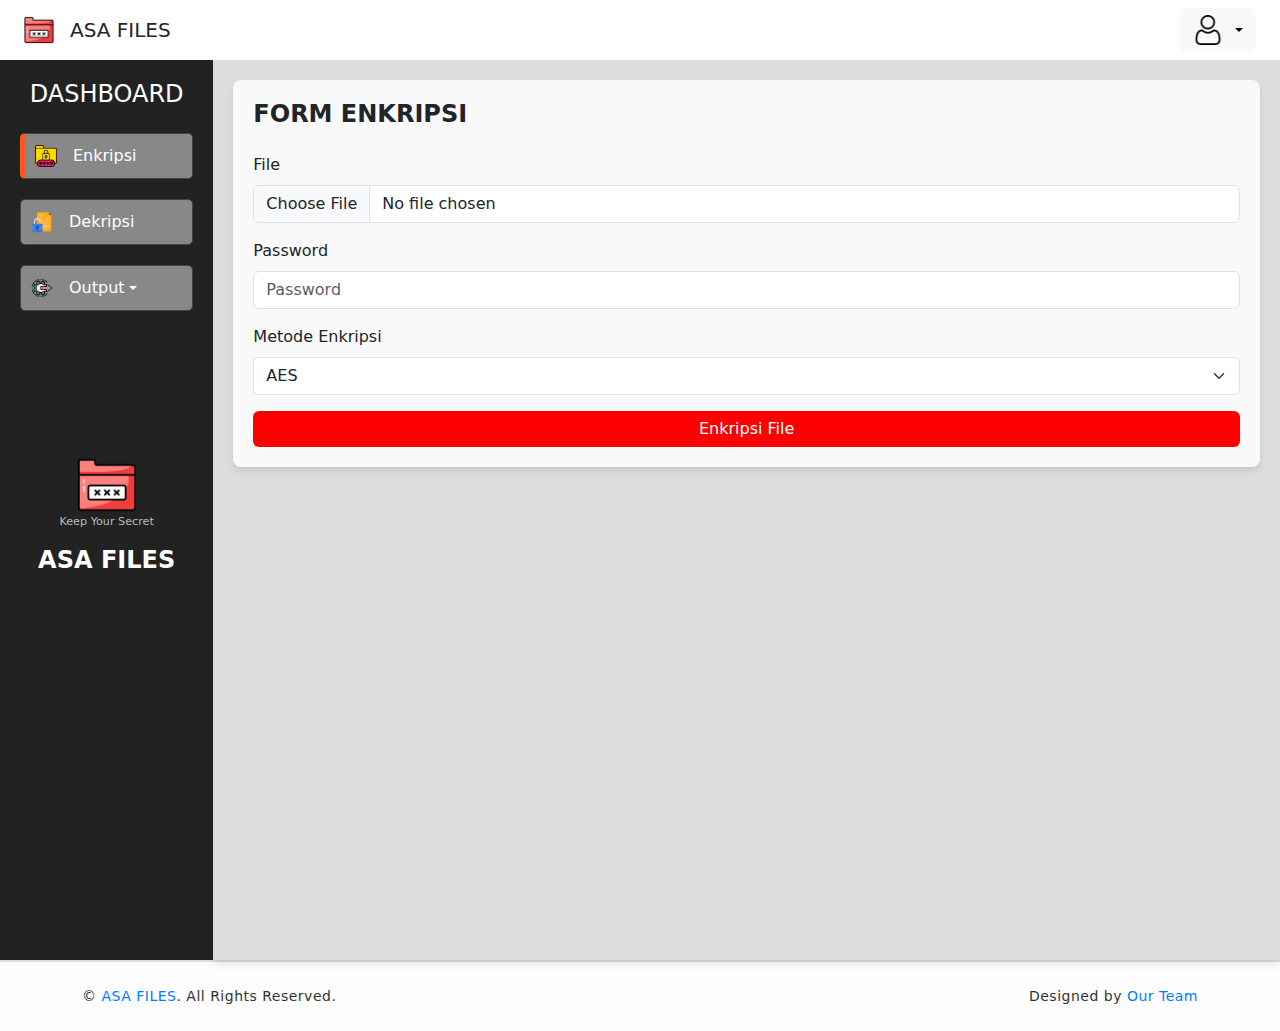
<file: templates/index.html>
<!DOCTYPE html>
<html lang="en">
<head>
  <meta charset="UTF-8">
  <meta name="viewport" content="width=device-width, initial-scale=1.0">
  <title>Form Enkripsi</title>
  <!-- Bootstrap CSS -->
  <link href="https://cdn.jsdelivr.net/npm/bootstrap@5.3.0/dist/css/bootstrap.min.css" rel="stylesheet">
  <!-- Custom CSS -->
  <link rel="stylesheet" href="/static/css/style.css">
</head>

<body>
  <!-- Header -->
  <header class="header d-flex align-items-center justify-content-between px-4">
    <div class="logo d-flex align-items-center">
      <img src="/static/img/logo.png" alt="Logo" class="me-3">
      <h5 class="m-0">ASA FILES</h5>
    </div>
    <!-- Dropdown Menu -->
    <div class="dropdown">
      <button class="btn btn-light dropdown-toggle d-flex align-items-center" type="button" id="dropdownMenuButton" data-bs-toggle="dropdown" aria-expanded="false">
        <img src="/static/img/user.png" alt="Profile" class="me-2">
      </button>
      <ul class="dropdown-menu dropdown-menu-end" aria-labelledby="dropdownMenuButton">
        <li><a class="dropdown-item" href="#">Log Out</a></li>
      </ul>
    </div>
  </header>

  <div class="container-fluid">
    <div class="row">
      <!-- Sidebar -->
      <div class="col-md-2 sidebar">
        <h4 class="text-center mb-4">DASHBOARD</h4>
        <a href="/" class="nav-link active d-flex align-items-center">
          <img src="/static/img/encrypted-icon.png" alt="Enkripsi Icon" class="menu-icon me-3"> Enkripsi
        </a>
        <a href="/decrypt" class="nav-link d-flex align-items-center">
          <img src="/static/img/decryption-icon.png" alt="Dekripsi Icon" class="menu-icon me-3"> Dekripsi
        </a>
        <div class="dropdown custom-dropdown">
          <a href="#" class="nav-link d-flex align-items-center dropdown-toggle" data-bs-toggle="dropdown">
              <img src="/static/img/output-icon.png" alt="Output Icon" class="menu-icon me-3"> Output
          </a>
          <ul class="dropdown-menu">
              <li><a class="nav-link dropdown-item" href="/encrypted_files">Hasil Enkripsi</a></li>
              <li><a class="nav-link dropdown-item" href="hasil_dekripsi.html">Hasil Dekripsi</a></li>
          </ul>
        </div>
        <div class="sidebar-logo text-center mt-4">
          <img src="/static/img/logo.png" alt="Logo" class="sidebar-logo-img">
          <h5 class="sidebar-tagline">Keep Your Secret</h5>
          <h3 class="sidebar-appname">ASA FILES</h3>
        </div>
      </div>

      <!-- Main Content -->
      <div class="col-md-10 main-content">

        <!-- Form Enkripsi -->
        <div class="form-container">
          <div class="d-flex justify-content-between align-items-center mb-3">
            <h4><b>FORM ENKRIPSI</b></h4>
          </div>
          <form action="/encrypt" method="POST" enctype="multipart/form-data" id="encryptionForm">
            <div class="mb-3">
              <label for="file" class="form-label">File</label>
              <input type="file" class="form-control" id="file" name="file" required>
            </div>
            <div class="mb-3">
              <label for="password" class="form-label">Password</label>
              <input type="password" class="form-control" id="password" name="password" placeholder="Password" required>
            </div>
            <div class="mb-3">
              <label for="method" class="form-label">Metode Enkripsi</label>
              <select class="form-select" id="method" name="method" required>
                <option value="AES">AES</option>
                <option value="Hybrid">Hybrid (AES + RSA)</option>
              </select>
            </div>

            <button type="submit" class="btn w-100" id="encryptButton">Enkripsi File</button>
          </form>
        </div>        
      </div>
    </div>
  </div>

  <footer>
    <div class="container-fluid footer-custom py-4">
      <div class="container">
        <div class="row g-5">
          <div class="col-md-6 text-center text-md-start">
            <p class="mb-md-0">
              &copy; <a class="text-link" href="#">ASA FILES</a>. All Rights Reserved.
            </p>
          </div>
          <div class="col-md-6 text-center text-md-end">
            <p class="mb-0">
              Designed by <a class="text-link" href="https://htmlcodex.com">Our Team</a>
            </p>
          </div>
        </div>
      </div>
    </div>
  </footer>
  
  <!-- Bootstrap JS -->
  <script src="https://cdn.jsdelivr.net/npm/bootstrap@5.3.0/dist/js/bootstrap.bundle.min.js"></script>
  <!-- External JS -->
  <script src="/static/js/main.js"></script>
</body>
</html>
</file>
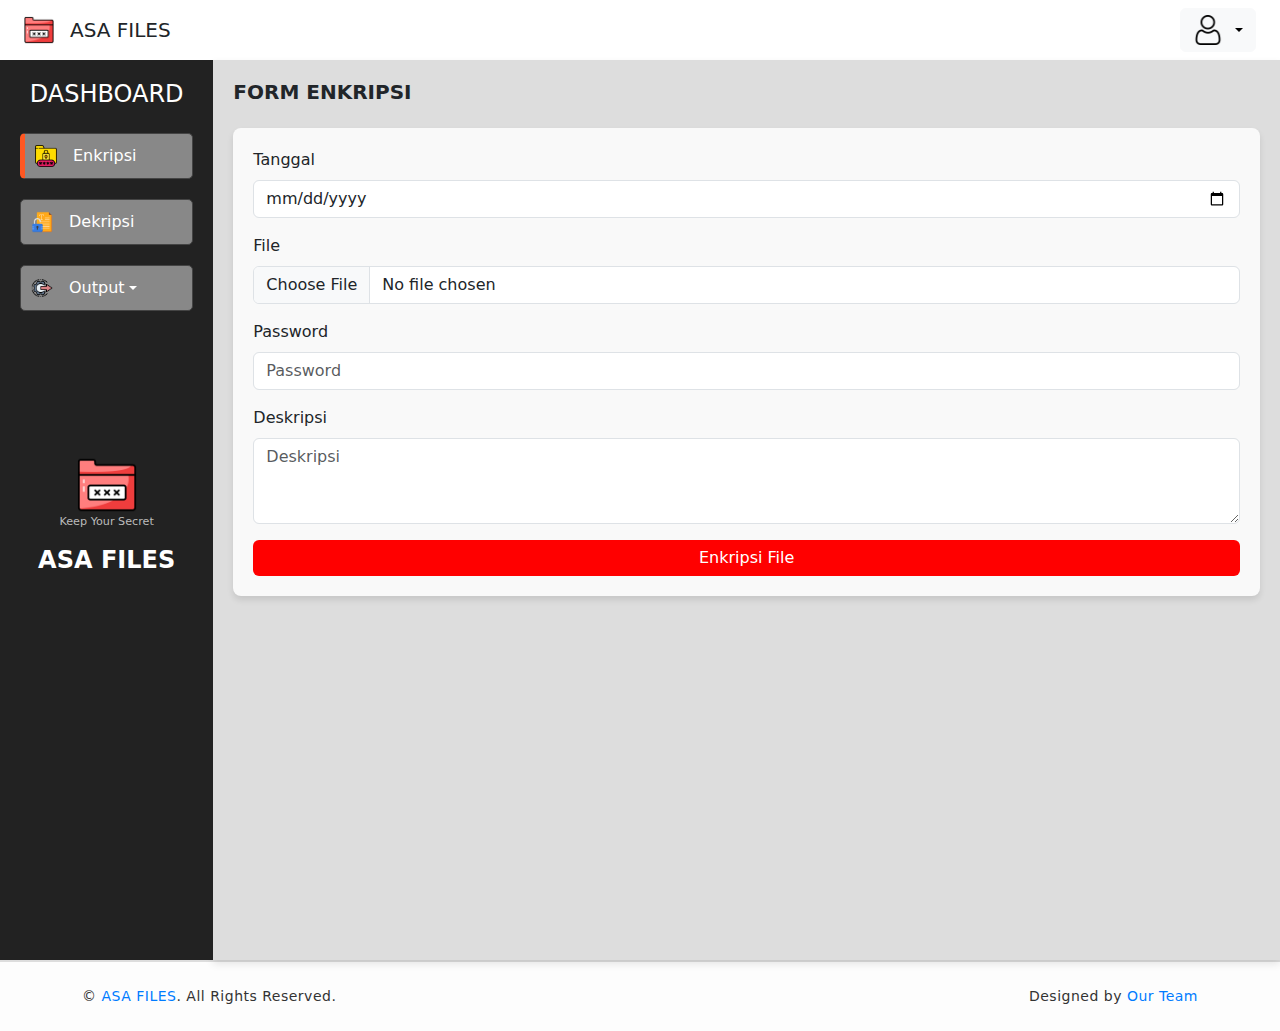
<file: templates/dekrip.html>
<!DOCTYPE html>
<html lang="en">
<head>
  <meta charset="UTF-8">
  <meta name="viewport" content="width=device-width, initial-scale=1.0">
  <title>Form Enkripsi</title>
  <!-- Bootstrap CSS -->
  <link href="https://cdn.jsdelivr.net/npm/bootstrap@5.3.0/dist/css/bootstrap.min.css" rel="stylesheet">
  <!-- Custom CSS -->
  <link rel="stylesheet" href="/static/css/style.css">
</head>

<body>
  <!-- Header -->
  <header class="header d-flex align-items-center justify-content-between px-4">
    <div class="logo d-flex align-items-center">
      <img src="/static/img/logo.png" alt="Logo" class="me-3">
      <h5 class="m-0">ASA FILES </h5>
    </div>
    <!-- Dropdown Menu -->
    <div class="dropdown">
      <button class="btn btn-light dropdown-toggle d-flex align-items-center" type="button" id="dropdownMenuButton" data-bs-toggle="dropdown" aria-expanded="false">
        <img src="/static/img/user.png" alt="Profile" class="me-2">
      </button>
      <ul class="dropdown-menu dropdown-menu-end" aria-labelledby="dropdownMenuButton">
        <li><a class="dropdown-item" href="#">Log Out</a></li>
      </ul>
    </div>
  </header>

  <div class="container-fluid">
    <div class="row">
      <!-- Sidebar -->
      <div class="col-md-2 sidebar">
        <h4 class="text-center mb-4">DASHBOARD</h4>
        <a href="/" class="nav-link active d-flex align-items-center">
          <img src="/static/img/encrypted-icon.png" alt="Enkripsi Icon" class="menu-icon me-3"> Enkripsi
        </a>
        <a href="/decrypt" class="nav-link d-flex align-items-center">
          <img src="/static/img/decryption-icon.png" alt="Dekripsi Icon" class="menu-icon me-3"> Dekripsi
        </a>
        <div class="dropdown custom-dropdown">
          <a href="#" class="nav-link d-flex align-items-center dropdown-toggle" data-bs-toggle="dropdown">
              <img src="/static/img/output-icon.png" alt="Output Icon" class="menu-icon me-3"> Output
          </a>
          <ul class="dropdown-menu">
              <li><a class="nav-link dropdown-item" href="/encrypted_files">Hasil Enkripsi</a></li>
              <li><a class="nav-link dropdown-item" href="hasil_dekripsi.html">Hasil Dekripsi</a></li>
          </ul>
        </div>
          <div class="sidebar-logo text-center mt-4">
            <img src="/static/img/logo.png" alt="Logo" class="sidebar-logo-img">
            <h5 class="sidebar-tagline">Keep Your Secret</h5>
            <h3 class="sidebar-appname">ASA FILES</h3>
          </div>
      </div>

      <!-- Main Content -->
      <div class="col-md-10 main-content">
        <div class="d-flex justify-content-between align-items-center mb-3">
          <h5><b>FORM ENKRIPSI</b></h5>
        </div>

        <!--Form Enkripsi-->
        <div class="form-container">
          <form action="/encrypt" method="POST" enctype="multipart/form-data">
            <div class="mb-3">
              <label for="tanggal" class="form-label">Tanggal</label>
              <input type="date" class="form-control" id="tanggal" name="date">
            </div>
            <div class="mb-3">
              <label for="file" class="form-label">File</label>
              <input type="file" class="form-control" id="file" name="file" required>
            </div>
            <div class="mb-3">
              <label for="password" class="form-label">Password</label>
              <input type="password" class="form-control" id="password" name="password" placeholder="Password" required>
            </div>
            <div class="mb-3">
              <label for="deskripsi" class="form-label">Deskripsi</label>
              <textarea class="form-control" id="deskripsi" name="description" rows="3" placeholder="Deskripsi"></textarea>
            </div>
            <button type="submit" class="btn w-100" id="encryptButton">Enkripsi File</button>
          </form>
        </div>        
      </div>
    </div>
  </div>

  <footer>
    <div class="container-fluid footer-custom py-4">
      <div class="container">
        <div class="row g-5">
          <div class="col-md-6 text-center text-md-start">
            <p class="mb-md-0">
              &copy; <a class="text-link" href="#">ASA FILES</a>. All Rights Reserved.
            </p>
          </div>
          <div class="col-md-6 text-center text-md-end">
            <p class="mb-0">
              Designed by <a class="text-link" href="https://htmlcodex.com">Our Team</a>
            </p>
          </div>
        </div>
      </div>
    </div>
  </footer>
  


  <!-- Bootstrap JS -->
  <script src="https://cdn.jsdelivr.net/npm/bootstrap@5.3.0/dist/js/bootstrap.bundle.min.js"></script>
  <!-- Custom JS -->
  <script src="/static/js/main.js"></script>

</body>
</html>
</file>
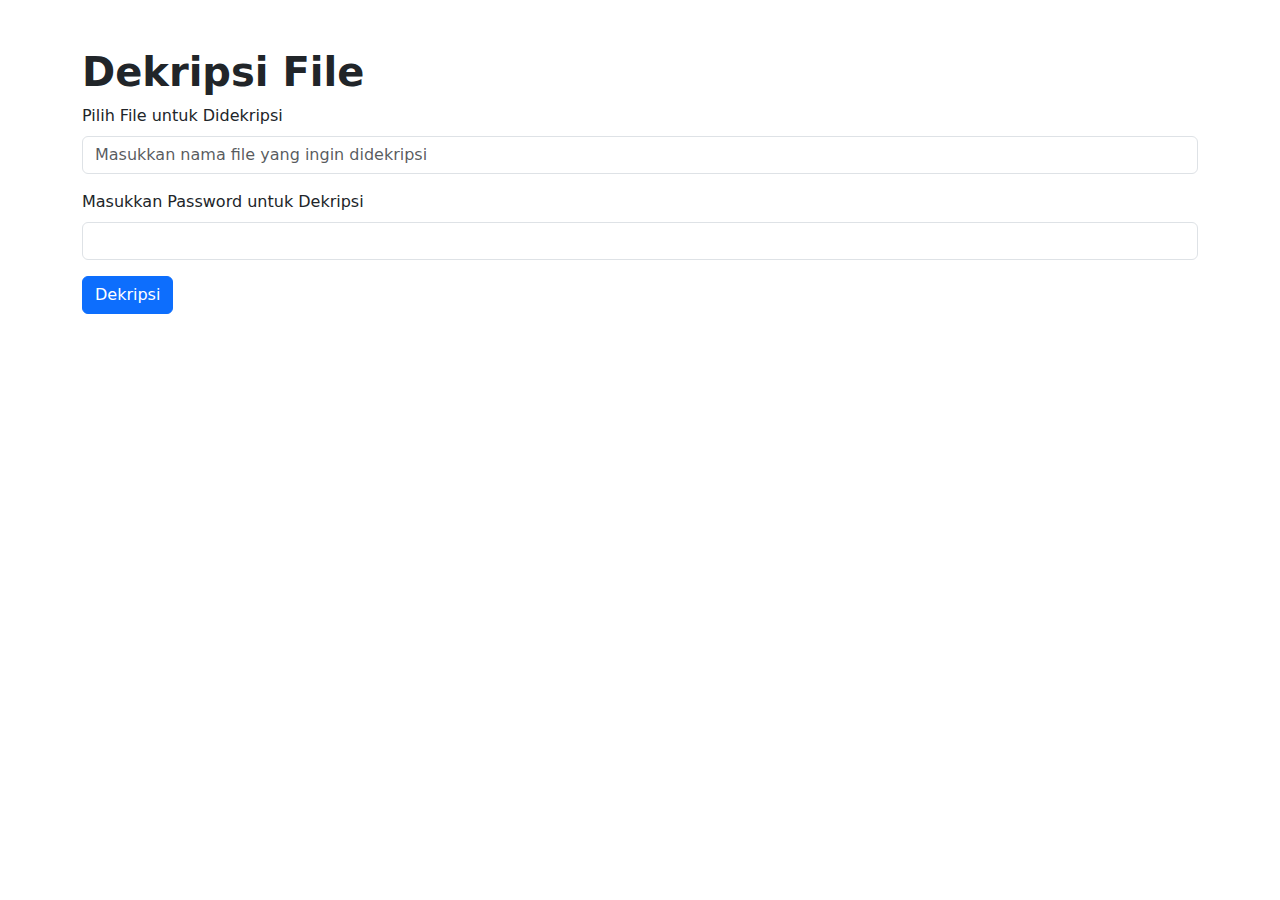
<file: templates/hasil_dekripsi.html>
<!DOCTYPE html>
<html lang="en">
<head>
  <meta charset="UTF-8">
  <meta name="viewport" content="width=device-width, initial-scale=1.0">
  <title>Form Dekripsi</title>
  <!-- Bootstrap CSS -->
  <link href="https://cdn.jsdelivr.net/npm/bootstrap@5.3.0/dist/css/bootstrap.min.css" rel="stylesheet">
</head>
<body>

  <!-- Container untuk form dekripsi -->
  <div class="container mt-5">
    <h1><strong>Dekripsi File</strong></h1>

    <form action="/decrypt" method="POST">
      <!-- Pilih file terenkripsi -->
      <div class="mb-3">
        <label for="file_name" class="form-label">Pilih File untuk Didekripsi</label>
        <input type="text" class="form-control" id="file_name" name="file_name" placeholder="Masukkan nama file yang ingin didekripsi" required>
      </div>

      <!-- Input password untuk dekripsi -->
      <div class="mb-3">
        <label for="password" class="form-label">Masukkan Password untuk Dekripsi</label>
        <input type="password" class="form-control" id="password" name="password" required>
      </div>

      <!-- Tombol untuk submit -->
      <button type="submit" class="btn btn-primary">Dekripsi</button>
    </form>
  </div>

  <!-- Bootstrap JS -->
  <script src="https://cdn.jsdelivr.net/npm/bootstrap@5.3.0/dist/js/bootstrap.bundle.min.js"></script>

</body>
</html>
</file>
<file: static/css/style.css>
/* Header Styling */
.header {
    background-color: #fff;
    height: 60px;
    box-shadow: 0 4px 6px rgba(0, 0, 0, 0.1);
}
  
.header .logo img {
    width: 30px; /* Sesuaikan ukuran logo */
    height: 30px;
    object-fit: contain; /* Pastikan gambar tetap proporsional */
}

/* Profile Icon Styling */
.header .dropdown img {
    width: 30px; /* Sesuaikan ukuran ikon profil */
    height: 30px;
    object-fit: cover; /* Potong gambar sesuai dimensi */
}
  

/* Sidebar Styling */
.sidebar {
    background-color: #222; /* Warna gelap */
    color: #fff;
    height: 100vh;
    padding: 20px;
    position: relative; /* Konteks untuk dropdown */
    overflow: visible; /* Pastikan dropdown terlihat */
}
  
.sidebar h4 {
    font-size: 1.5rem;
    margin-bottom: 20px;
    color: #fff;
}
  
/* Menu Item Styling */
.sidebar a:not(.dropdown-item) {
    display: flex;
    align-items: center;
    justify-content: first baseline; /* Agar warna merah di kanan */
    text-decoration: none;
    color: #fff;
    padding: 10px;
    border: 1px solid #444; /* Kotak pada tiap bar */
    border-radius: 5px;
    margin-bottom: 20px;
    background-color: #888; /* Warna latar */
    transition: all 0.3s ease;
}
  
.sidebar a.active{
    border-left: 5px solid #ff5722;
}

.sidebar a:hover {
    background-color: #444; /* Warna latar aktif */
}
  
.menu-icon {
    width: 22px; /* Ukuran ikon */
    height: auto;
    margin-right: 20px; /* Jarak antara ikon dan teks */
}


  
/* Sidebar Footer */
.sidebar-logo {
    margin-top: auto; /* Geser ke bawah */
}
  
.sidebar-logo-img {
    width: 60px;
    height: auto;
    margin-top: 120px;
}
  
.sidebar-tagline {
    font-size: 0.7rem;
    color: #bbb;
}
  
.sidebar-appname {
    font-size: 1.5rem;
    font-weight: bold;
    color: #fff;
    margin-top: 18px;
}

/* Main Content Styling */
.main-content {
    padding: 20px;
    background-color: #ddd;
    box-shadow: 0 4px 8px rgba(0, 0, 0, 0.1); /* Bayangan halus */
}
  
/* Form Container Styling */
.form-container {
    background-color: #f9f9f9 ;
    padding: 20px;
    border-radius: 8px;
    box-shadow: 0 4px 6px rgba(0, 0, 0, 0.1);
}
  
/* Button Styling */
.form-container button {
    background-color: red;
    color: #fff;
    border: none;
    
}
  
.form-container button:hover {
    background-color: darkred;
}


/* Footer Styles */
.footer-custom {
    background: #fdfdfd; /* Background putih tulang */
    border-top: 2px solid #ddd; /* Garis pemisah */
    color: #333; /* Warna teks lebih gelap untuk kontras */
    box-shadow: 0 -4px 8px rgba(0, 0, 0, 0.1); /* Bayangan halus */
    transition: all 0.3s ease; /* Transisi halus */
}
  
.footer-custom a.text-link {
    color: #007bff; /* Warna tautan biru */
    text-decoration: none; /* Hilangkan garis bawah */
    transition: color 0.3s ease; /* Transisi warna */
}
  
.footer-custom a.text-link:hover {
    color: #0056b3; /* Warna tautan biru lebih gelap pada hover */
    text-decoration: underline; /* Garis bawah pada hover */
}
  
.footer-custom p {
    margin: 0;
    font-size: 14px; /* Ukuran font */
    font-weight: 400;
    letter-spacing: 0.5px; /* Jarak antar huruf */
}

.custom-dropdown .dropdown-menu {
    position: absolute; /* Memastikan dropdown tetap di dalam sidebar */
    left: 0; /* Mulai dari sisi kiri */
    right: 0; /* Membentang hingga sisi kanan */
    width: 100%; /* Sesuaikan dengan lebar sidebar */
    background: #333; /* Warna latar dropdown */
    color: #fff; /* Warna teks */
    border: none; /* Hilangkan border */
    padding: 10px; /* Jarak dalam */
    z-index: 1000; /* Pastikan dropdown muncul di atas elemen lainnya */
    box-shadow: 0 4px 6px rgba(0, 0, 0, 0.2); /* Tambahkan bayangan */
}

.custom-dropdown .dropdown-item {
    display: block; /* Item memenuhi lebar penuh */
    width: 100%; /* Sesuaikan dengan lebar dropdown */
    background: #444; /* Warna latar item */
    color: #fff; /* Warna teks */
    padding: 10px 15px; /* Jarak teks di dalam item */
    text-align: left; /* Teks rata kiri */
    border-radius: 0; /* Hilangkan sudut melengkung */
    margin: 5px 0; /* Jarak antar item */
    transition: all 0.3s ease; /* Transisi hover */
}

.custom-dropdown .dropdown-item:hover {
    background-color: #555; /* Warna latar saat hover */
    color: #fff; /* Warna teks saat hover */
}



/* Accordion button style */
.accordion-form-container{
    background-color: #f9f9f9 ;
    padding: 20px;
    border-radius: 8px;
    box-shadow: 0 4px 6px rgba(0, 0, 0, 0.1);
}

.accordion-button {
    background-color: #f8f9fa;
    border: 1px solid #ddd;
    cursor: pointer;
    padding: 10px;
    width: 100%;
    text-align: left;
    outline: none;
    transition: 0.3s;
    font-size: 16px;
    font-weight: bold;
}

.accordion-button:hover {
    background-color: #e2e6ea;
}

/* Saat tombol aktif/dibuka */
.accordion-button.active::after {
    transform: rotate(0deg); /* Panah mengarah ke bawah */
}

/* Accordion content style */
.accordion-content {
    display: none;
    background-color: #f9f9f9;
    padding: 15px;
    border: 1px solid #ddd;
    border-top: none;   
}

.accordion-content .btn {
    margin-top: 10px;
}



.file-info {
    display: flex;
    justify-content: flex-start;
    align-items: center; /* Agar teks label dan span sejajar vertikal */
    margin-bottom: 5px; /* Jarak antar baris */
}

.file-info label {
    width: 150px; /* Lebar tetap untuk label */
    font-weight: bold;
    text-align: left; /* Titik dua di kanan */
    position: relative;
}

.file-info label::after {
    content: ":"; /* Menambahkan titik dua */
    position: absolute;
    right: -10px; /* Geser titik dua sedikit ke kanan */
}

.file-info span {
    flex-grow: 1; /* Mengisi sisa ruang */
    text-align: left; /* Teks rata kiri */
    white-space: nowrap; /* Mencegah teks terpotong di baris baru */
    overflow: hidden; /* Untuk menghindari teks overflow */
    text-overflow: ellipsis; /* Tambahkan ellipsis jika teks terlalu panjang */
    padding-left: 30px; /* Beri jarak antara titik dua dan teks */
}



/* Flash Message Container */
.flash-message-container {
    display: flex;
    flex-direction: column;
    gap: 15px;
  }
  
  /* Flash Message Styles */
  .flash-message {
    display: flex;
    align-items: center;
    gap: 15px;
    padding: 20px;
    border-radius: 10px;
    position: relative;
    animation: fadeIn 0.5s ease-out;
  }
  
  /* Flash Message Icons */
  .flash-icon {
    font-size: 2rem;
  }
  
  .icon-success {
    color: #4caf50; /* Hijau untuk success */
  }
  
  .icon-error {
    color: #f44336; /* Merah untuk error */
  }
  
  /* Flash Content */
  .flash-content h5 {
    margin: 0;
    font-weight: bold;
  }
  
  .flash-content p {
    margin: 5px 0 0;
    font-size: 0.9rem;
    color: #555;
  }
  
  /* Flash Message Categories */
  .alert-success {
    border-left: 5px solid #4caf50;
    background-color: #e8f5e9;
    color: #2e7d32;
  }
  
  .alert-error {
    border-left: 5px solid #f44336;
    background-color: #ffebee;
    color: #c62828;
  }
  
  /* Close Button */
  .btn-close {
    background: none;
    border: none;
    font-size: 1.2rem;
    color: #555;
    position: absolute;
    top: 10px;
    right: 10px;
    cursor: pointer;
  }
  
  /* Animations */
  @keyframes fadeIn {
    from {
      opacity: 0;
      transform: translateY(-20px);
    }
    to {
      opacity: 1;
      transform: translateY(0);
    }
  }
  
  @keyframes fadeOut {
    from {
      opacity: 1;
      transform: translateY(0);
    }
    to {
      opacity: 0;
      transform: translateY(-20px);
    }
  }
  
  /* Fade Out Transition */
  .flash-message.fade-out {
    animation: fadeOut 0.5s ease-out;
  }
</file>
